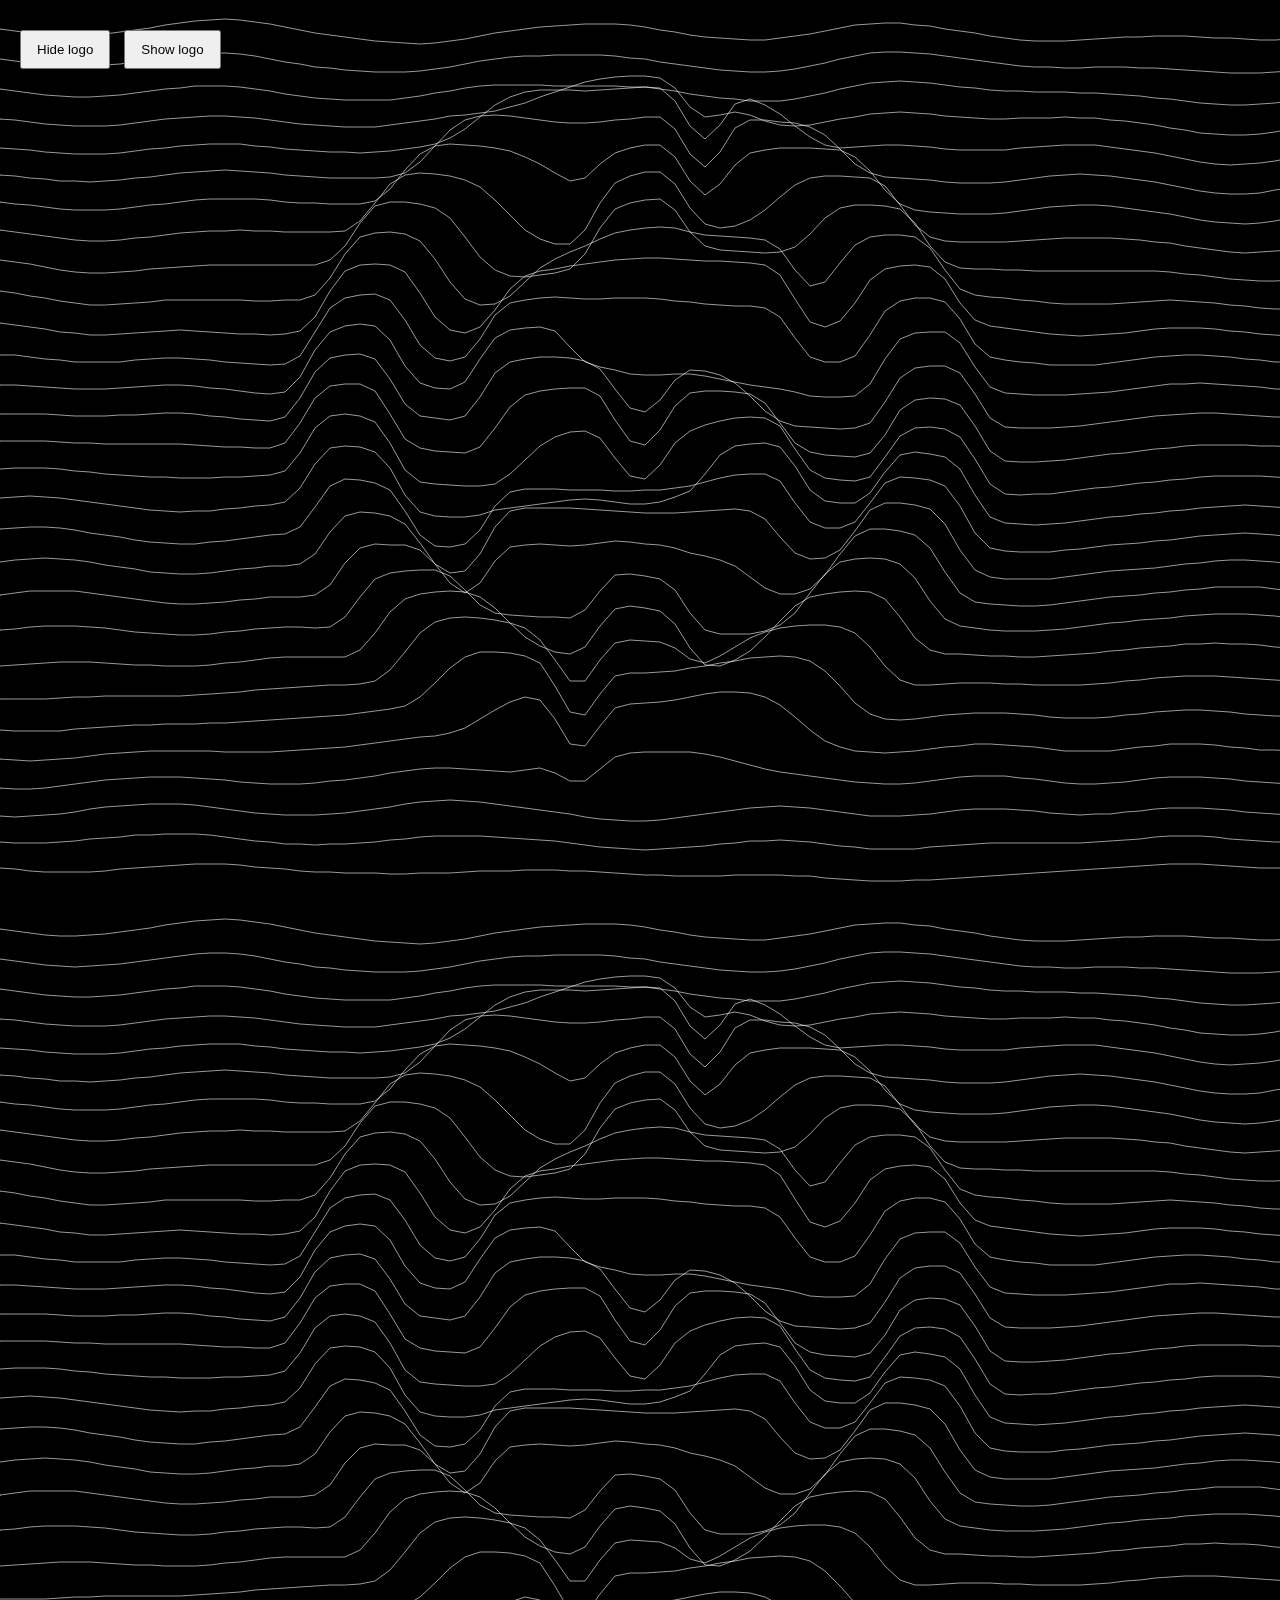
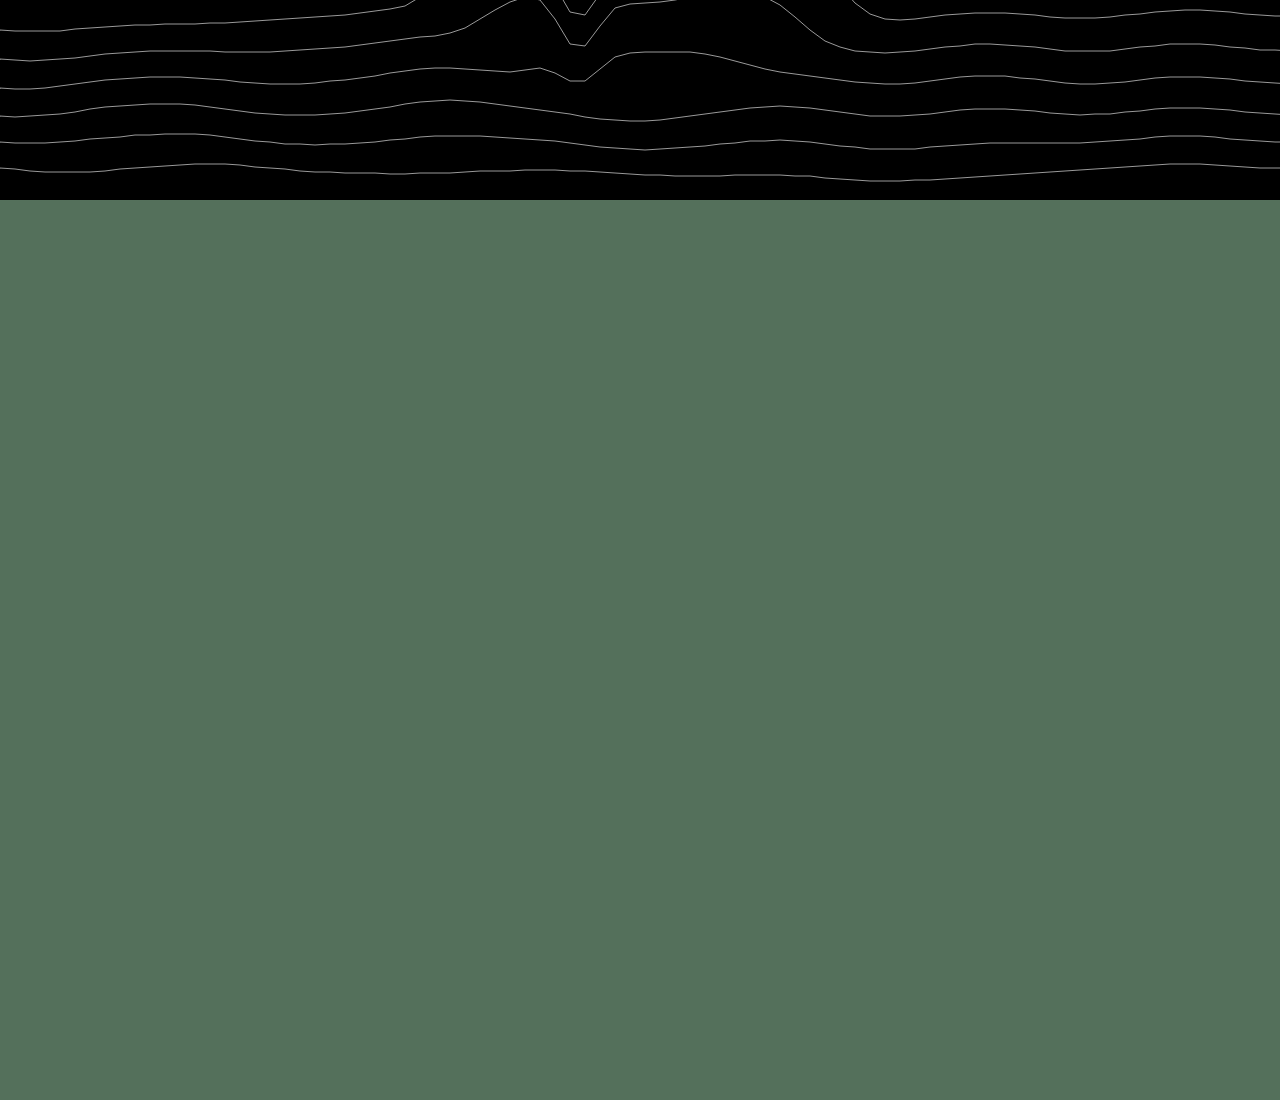
<file: canvasDrawer/index.html>
<!DOCTYPE html>
<html lang="en">
<head>
    <meta charset="UTF-8">
    <meta http-equiv="X-UA-Compatible" content="IE=edge">
    <meta name="viewport" content="width=device-width, initial-scale=1.0">
    <title>Document</title>
    <link rel="stylesheet" href="./styles.css">
    <script src="https://cdnjs.cloudflare.com/ajax/libs/gsap/3.11.5/gsap.min.js"></script>
</head>
<body>

    <header>
        <button class="ctrl-btn ctrl-btn--hide">Hide logo</button>
        <button  class="ctrl-btn ctrl-btn--show">Show logo</button>
    </header>
    
    <section class="section section__black-bg">
        <div class="section__bg">
            <canvas></canvas>
        </div>
    </section>
    
    <section class="section section__black-bg">
        <div class="section__bg">
            <canvas></canvas>
        </div>
    </section>

    <section class="section"></section>

    <script src='./perlin.js'></script>
    <script src="./main.js"></script>
</body>
</html>
</file>
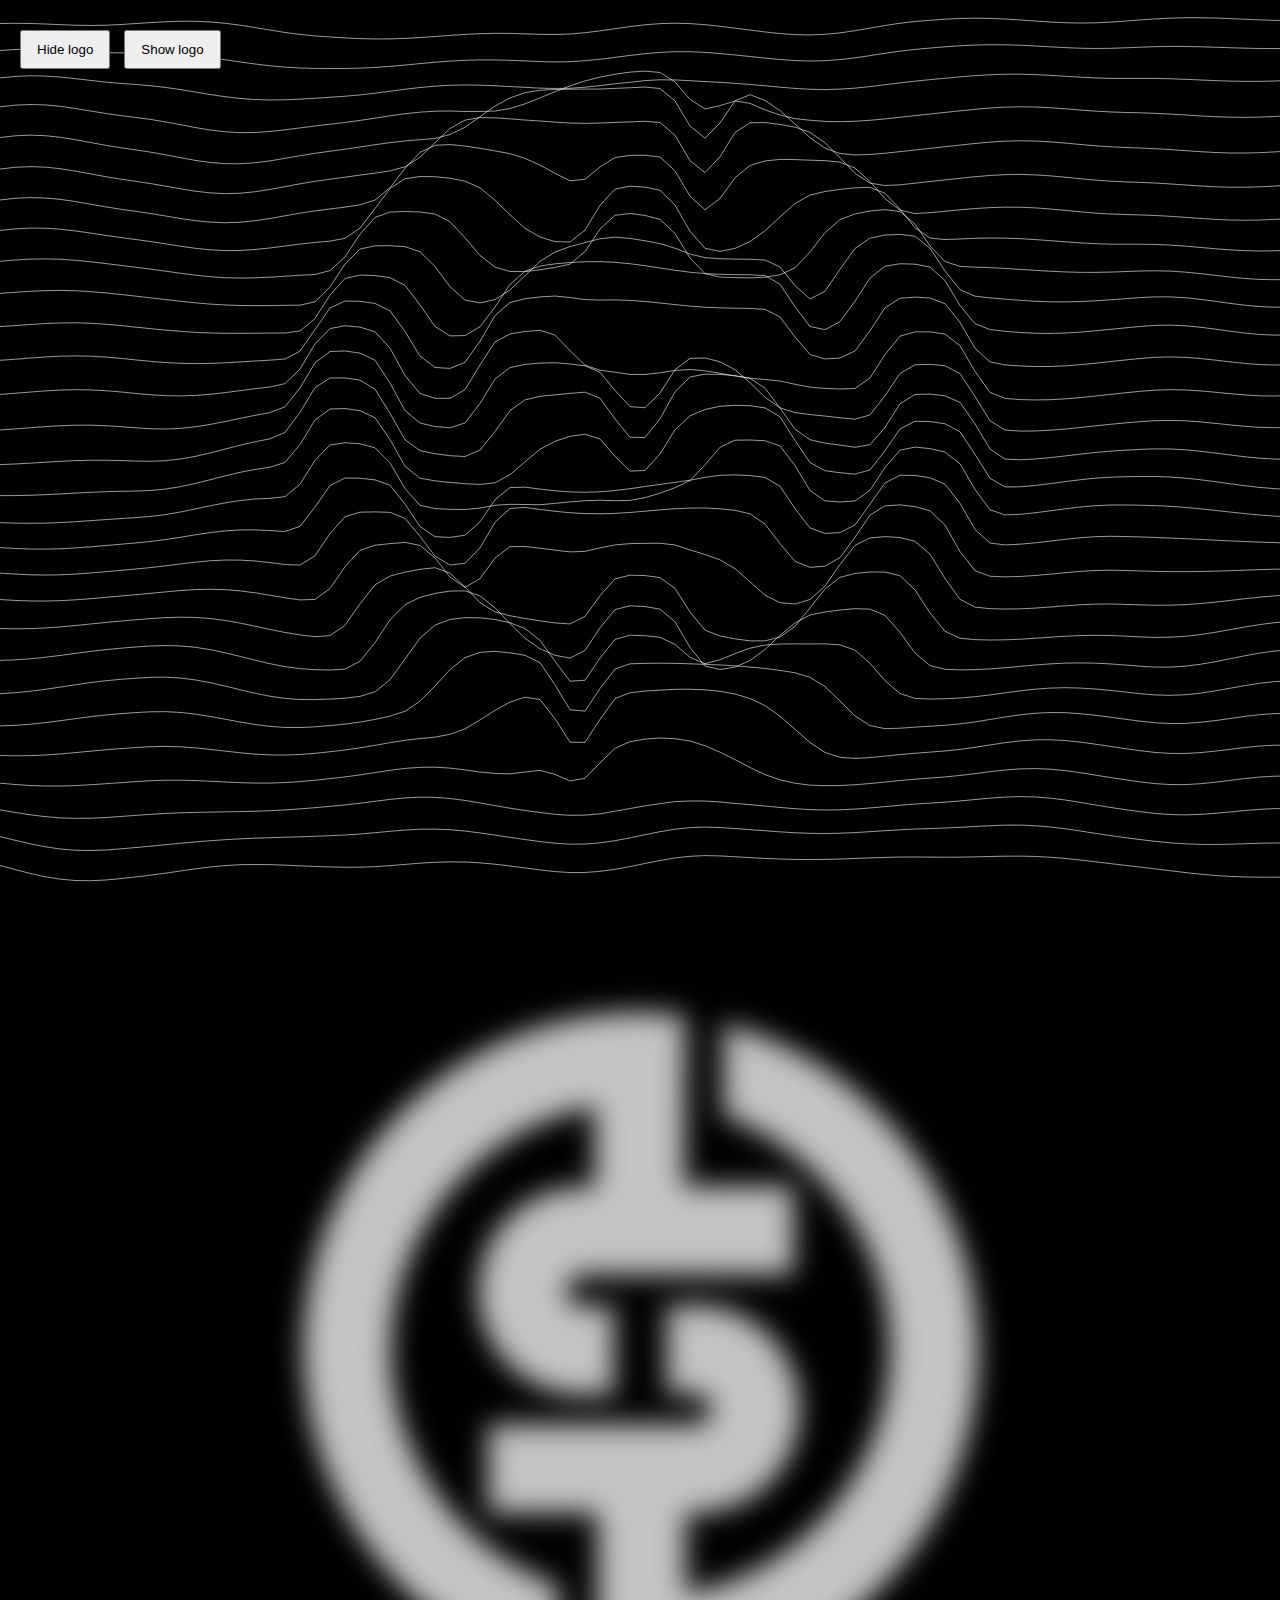
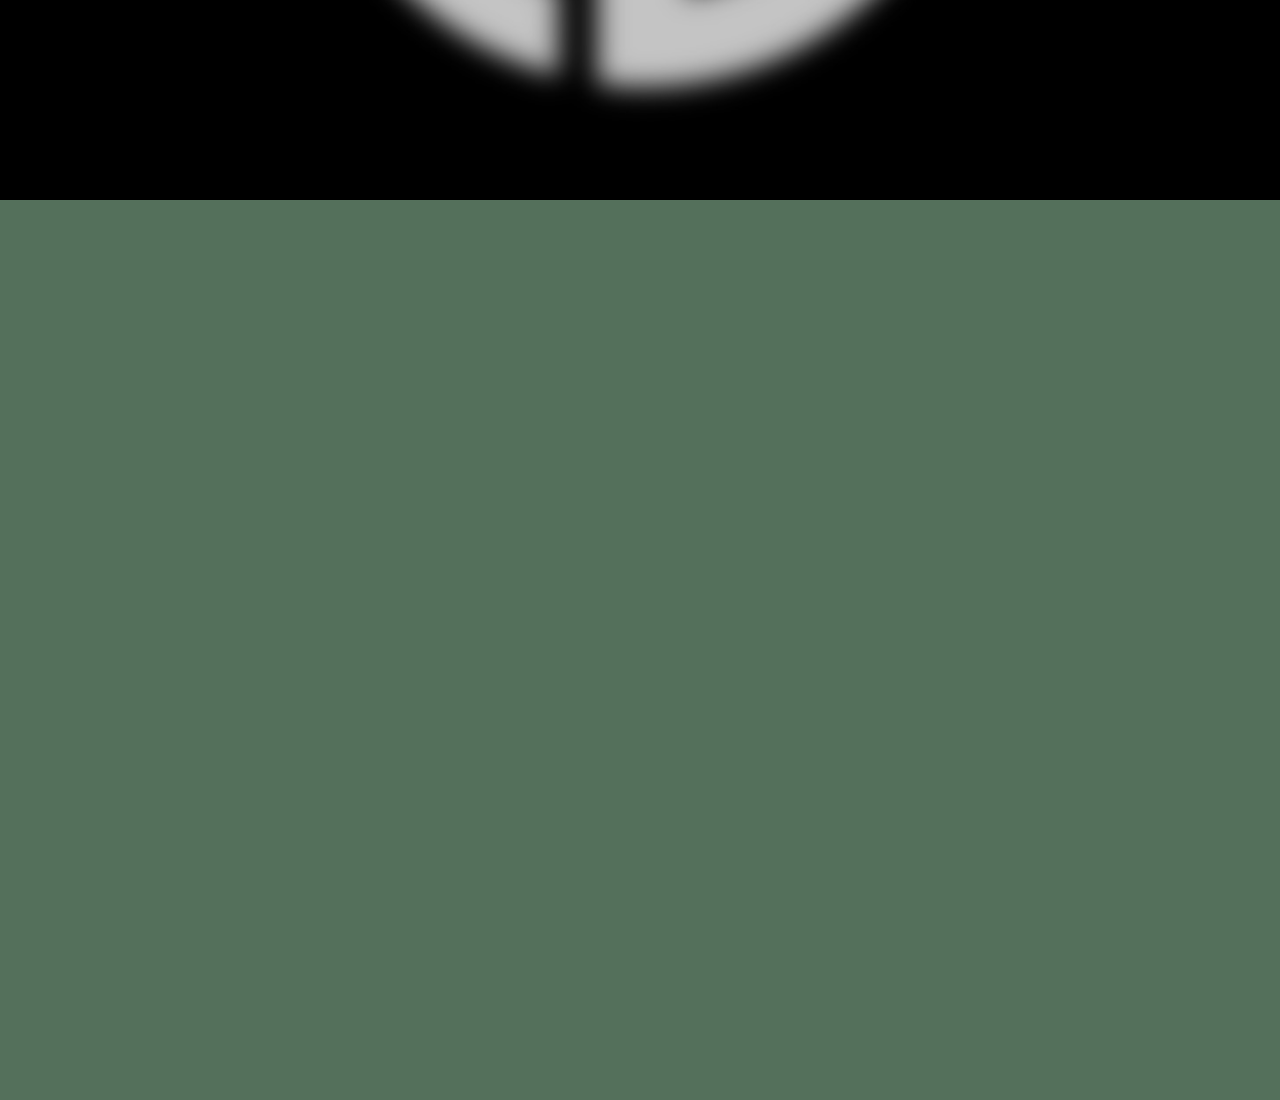
<file: svgDrawer/index.html>
<!DOCTYPE html>
<html lang="en">
<head>
    <meta charset="UTF-8">
    <meta http-equiv="X-UA-Compatible" content="IE=edge">
    <meta name="viewport" content="width=device-width, initial-scale=1.0">
    <title>Document</title>
    <link rel="stylesheet" href="./styles.css">
    <script src="https://cdnjs.cloudflare.com/ajax/libs/gsap/3.11.5/gsap.min.js"></script>
</head>
<body>

    <header>
        <button class="ctrl-btn ctrl-btn--hide">Hide logo</button>
        <button  class="ctrl-btn ctrl-btn--show">Show logo</button>
    </header>
    
    <section class="section section__black-bg">
        <div class="section__bg">
            <svg width="100%" height="100%" xmlns="http://www.w3.org/2000/svg">
                <path stroke-width=1 stroke="#ffffff" stroke-opacity="0.6"/>
            </svg>
        </div>
    </section>
    
    <section class="section section__black-bg">
        <div class="section__bg">
            <canvas class="temp-canvas"></canvas>
        </div>
    </section>

    <section class="section"></section>

    <script src='./perlin.js'></script>
    <script src="./main.js"></script>
</body>
</html>
</file>
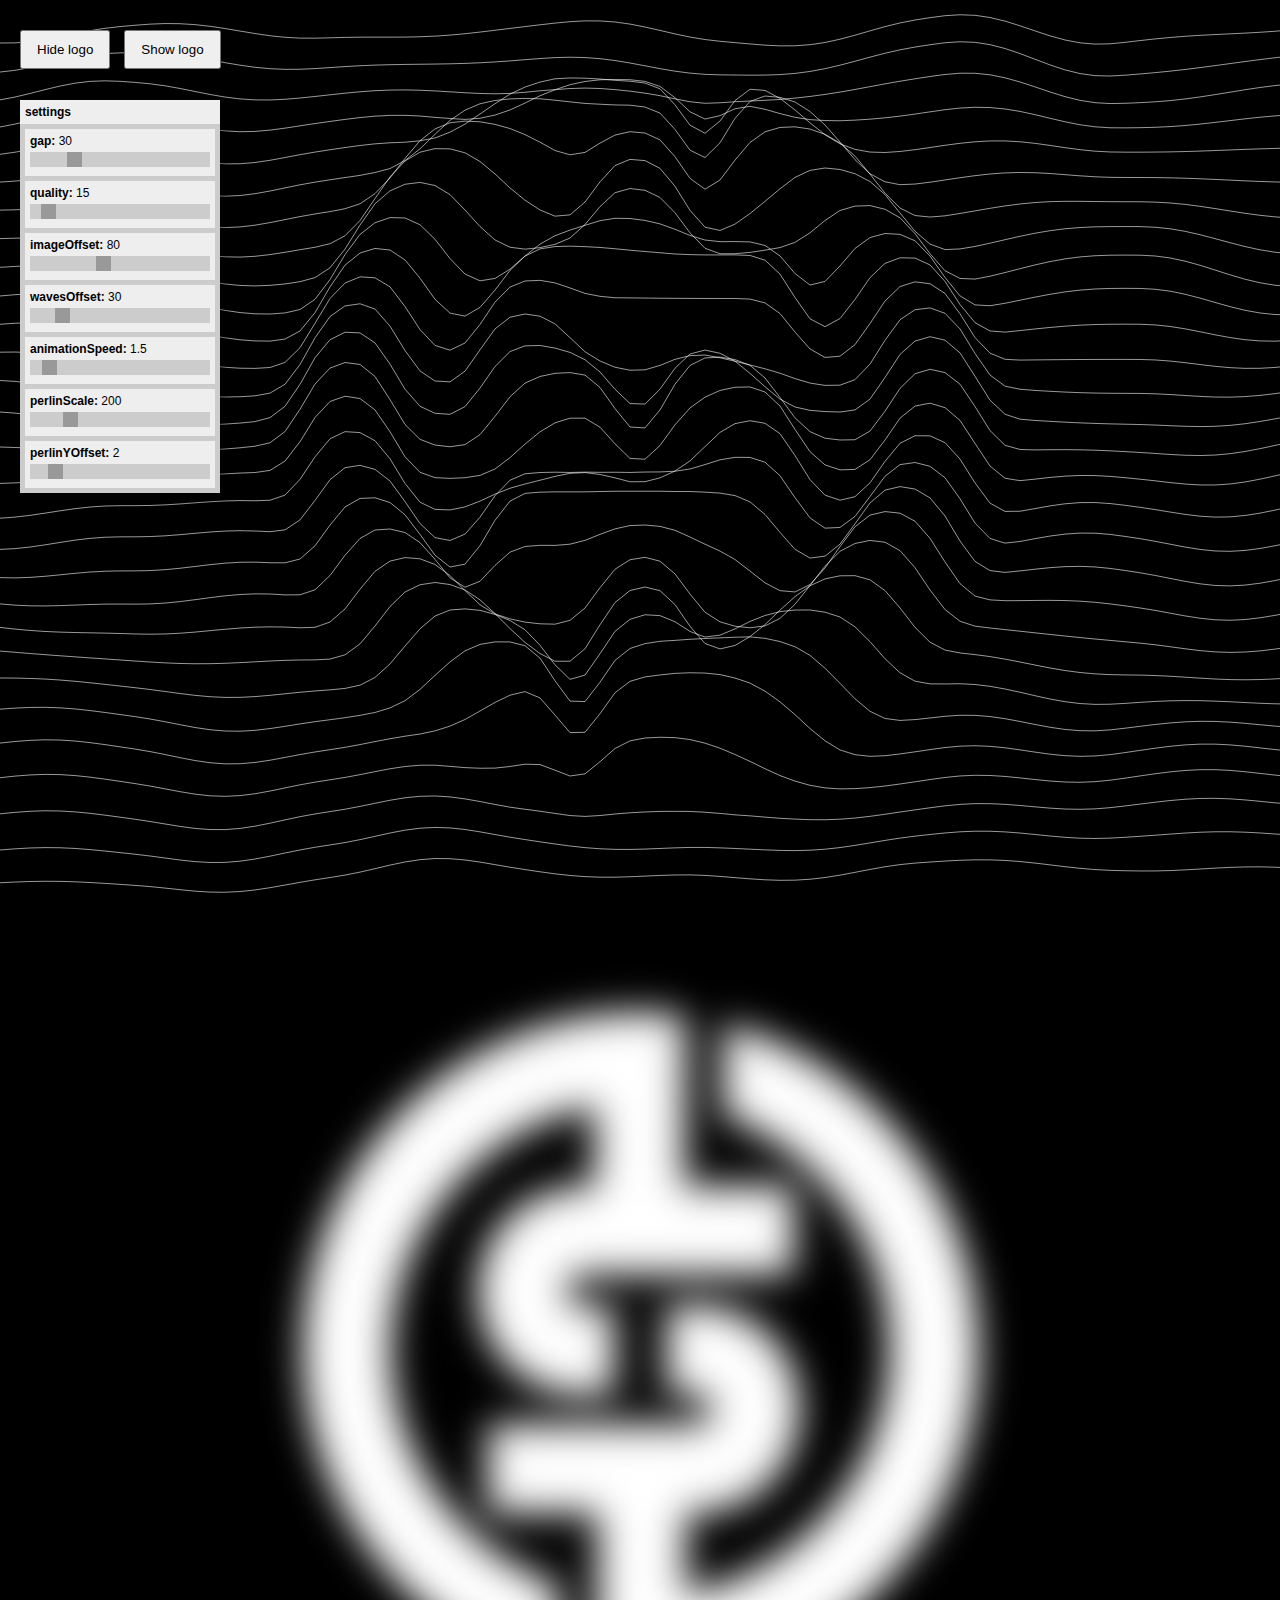
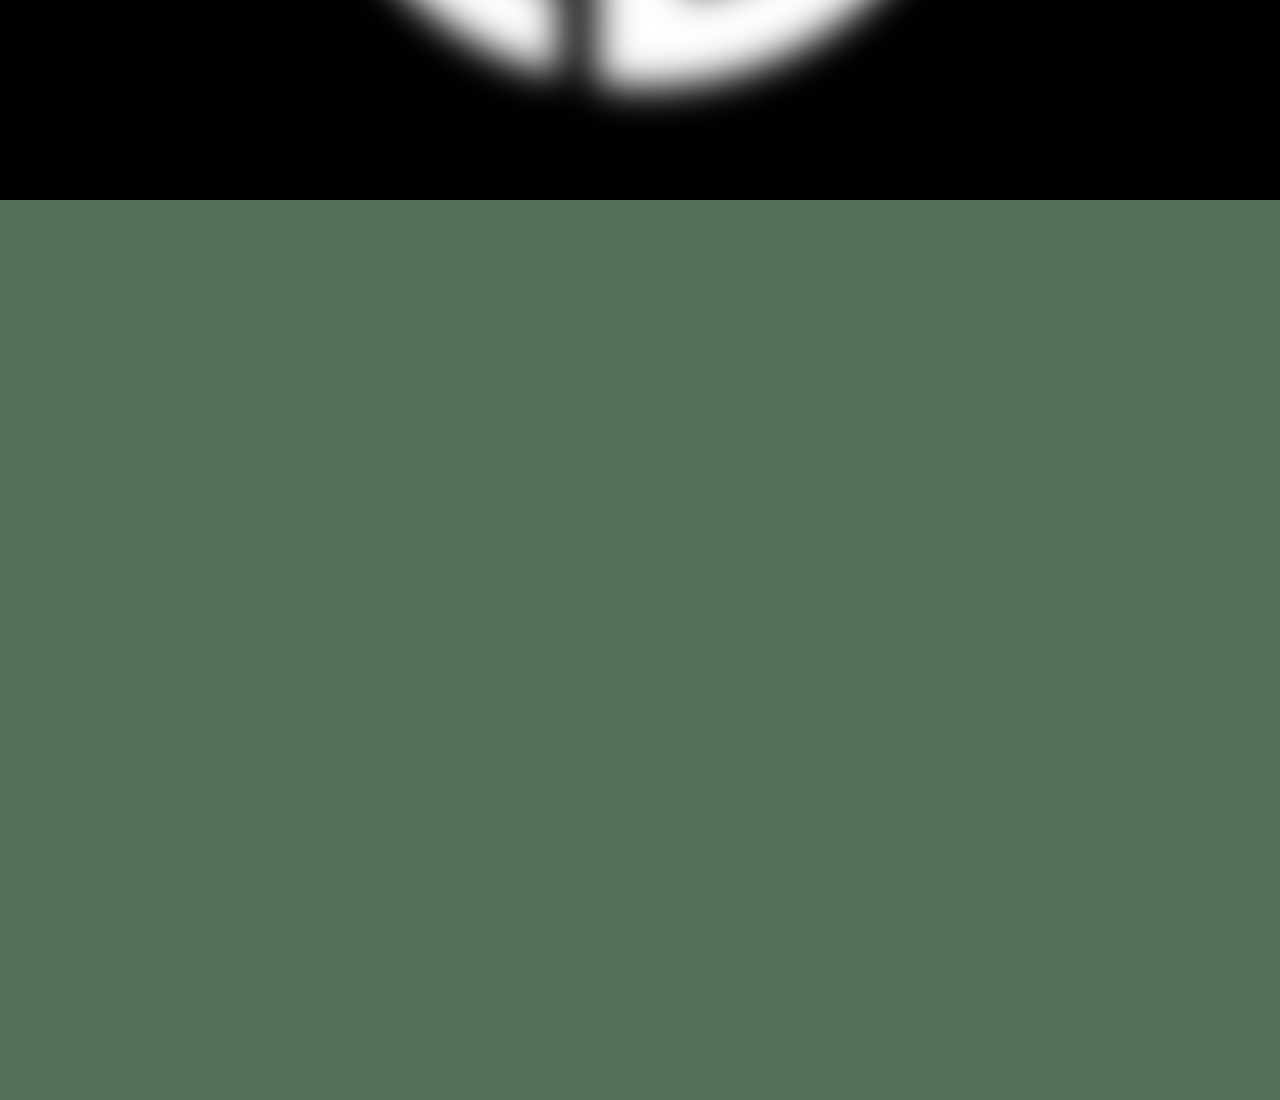
<file: svgDrawerNewPerlin/index.html>
<!DOCTYPE html>
<html lang="en">
<head>
    <meta charset="UTF-8">
    <meta http-equiv="X-UA-Compatible" content="IE=edge">
    <meta name="viewport" content="width=device-width, initial-scale=1.0">
    <title>Document</title>
    <link rel="stylesheet" href="./styles.css">
    <link rel="stylesheet" href="./vendors/quicksettings.css">
    <script src="https://cdnjs.cloudflare.com/ajax/libs/gsap/3.11.5/gsap.min.js"></script>
    <script src="./vendors/quicksettings.js"></script>
</head>
<body>

    <header>
        <button class="ctrl-btn ctrl-btn--hide">Hide logo</button>
        <button  class="ctrl-btn ctrl-btn--show">Show logo</button>
    </header>
    
    <section class="section section__black-bg">
        <div class="section__bg">
            <svg width="100%" height="100%" xmlns="http://www.w3.org/2000/svg">
                <path stroke-width=1 stroke="#ffffff" stroke-opacity="0.6"/>
            </svg>
        </div>
    </section>
    
    <section class="section section__black-bg">
        <div class="section__bg">
            <canvas class="temp-canvas"></canvas>
        </div>
    </section>

    <section class="section"></section>

    <script src='./perlin.js'></script>
    <script src="./main.js"></script>
</body>
</html>
</file>
<file: canvasDrawer/styles.css>
body,
html {
    padding: 0;
    margin: 0;
}

.section {
    height: 100vh;
    background-color: rgb(84, 112, 91);
    position: relative;
}

.section__black-bg {
    background-color: #000;
}

.section__bg {
    position: absolute;
    top: 0;
    left: 0;
    right: 0;
    bottom: 0;
}

.section__bg canvas {
    width: 100%;
    height: 100%;
}

header {
    position: absolute;
    top: 30px;
    left: 20px;
    right: 20px;
    z-index: 2;
}

.ctrl-btn {
    padding: 10px 15px;
    margin-right: 10px;
}
</file>
<file: svgDrawer/styles.css>
body,
html {
    padding: 0;
    margin: 0;
}

.section {
    height: 100vh;
    background-color: rgb(84, 112, 91);
    position: relative;
}

.section__black-bg {
    background-color: #000;
}

.section__bg {
    position: absolute;
    top: 0;
    left: 0;
    right: 0;
    bottom: 0;
}

.section__bg canvas {
    width: 100%;
    height: 100%;
}

header {
    position: absolute;
    top: 30px;
    left: 20px;
    right: 20px;
    z-index: 2;
}

.ctrl-btn {
    padding: 10px 15px;
    margin-right: 10px;
}
</file>
<file: svgDrawerNewPerlin/styles.css>
body,
html {
    padding: 0;
    margin: 0;
}

.section {
    height: 100vh;
    background-color: rgb(84, 112, 91);
    position: relative;
}

.section__black-bg {
    background-color: #000;
}

.section__bg {
    position: absolute;
    top: 0;
    left: 0;
    right: 0;
    bottom: 0;
}

.section__bg canvas {
    width: 100%;
    height: 100%;
}

header {
    position: absolute;
    top: 30px;
    left: 20px;
    right: 20px;
    z-index: 2;
}

.ctrl-btn {
    padding: 10px 15px;
    margin-right: 10px;
}
</file>
<file: svgDrawerNewPerlin/vendors/quicksettings.css>
.qs_main {
  background-color: #dddddd;
  text-align: left;
  position: absolute;
  width: 200px;
  font: 12px sans-serif;
  box-shadow: 5px 5px 8px rgba(0, 0, 0, 0.35);
  user-select: none;
  -webkit-user-select: none;
  color: #000000;
  border: none;
}
.qs_content {
  background-color: #cccccc;
  overflow-y: auto;
}
.qs_title_bar {
  background-color: #eeeeee;
  user-select: none;
  -webkit-user-select: none;
  cursor: pointer;
  padding: 5px;
  font-weight: bold;
  border: none;
  color: #000000;
}
.qs_container {
  margin: 5px;
  padding: 5px;
  background-color: #eeeeee;
  border: none;
  position: relative;
}
.qs_container_selected {
  border: none;
  background-color: #ffffff;
}
/*========== range ==========*/
.qs_range {
  -webkit-appearance: none;
  -moz-appearance: none;
  width: 100%;
  height: 17px;
  padding: 0px;
  margin: 0px;
  background-color: transparent;
  border: none;
  -webkit-box-sizing: border-box;
  -moz-box-sizing: border-box;
  box-sizing: border-box;
}
.qs_range:focus {
  outline: none;
  border: none;
}
.qs_range::-webkit-slider-runnable-track {
  width: 100%;
  height: 15px;
  cursor: pointer;
  background: #cccccc;
  -webkit-border-radius: 0;
  -moz-border-radius: 0;
  border-radius: 0;
}
.qs_range:focus::-webkit-slider-runnable-track {
  background: #cccccc;
}
.qs_range::-webkit-slider-thumb {
  -webkit-appearance: none;
  height: 15px;
  width: 15px;
  -webkit-border-radius: 0;
  -moz-border-radius: 0;
  border-radius: 0;
  background: #999999;
  cursor: pointer;
  margin-top: 0px;
}
.qs_range::-moz-range-track {
  width: 100%;
  height: 15px;
  cursor: pointer;
  background: #cccccc;
  -webkit-border-radius: 0;
  -moz-border-radius: 0;
  border-radius: 0;
}
.qs_range::-moz-range-thumb {
  height: 15px;
  width: 15px;
  border: none;
  -webkit-border-radius: 0;
  -moz-border-radius: 0;
  border-radius: 0;
  background: #999999;
  cursor: pointer;
}
.qs_range::-ms-track {
  width: 100%;
  height: 15px;
  cursor: pointer;
  visibility: hidden;
  background: transparent;
}
.qs_range::-ms-thumb {
  height: 15px;
  width: 15px;
  -webkit-border-radius: 0;
  -moz-border-radius: 0;
  border-radius: 0;
  background: #999999;
  cursor: pointer;
  border: none;
}
.qs_range::-ms-fill-lower {
  background: #cccccc;
  -webkit-border-radius: 0;
  -moz-border-radius: 0;
  border-radius: 0;
}
.qs_range:focus::-ms-fill-lower {
  background: #cccccc;
}
.qs_range::-ms-fill-upper {
  background: #cccccc;
  -webkit-border-radius: 0;
  -moz-border-radius: 0;
  border-radius: 0;
}
.qs_range:focus::-ms-fill-upper {
  background: #cccccc;
}
/*========== end range ==========*/
.qs_button {
  background-color: #f6f6f6;
  color: #000000;
  height: 30px;
  border: 1px solid #aaaaaa;
  font: 12px sans-serif;
}
.qs_button:active {
  background-color: #ffffff;
  border: 1px solid #aaaaaa;
}
.qs_button:focus {
  border: 1px solid #aaaaaa;
  outline: none;
}
.qs_checkbox {
  cursor: pointer;
  display: inline;
}
.qs_checkbox input {
  position: absolute;
  left: -99999px;
}
.qs_checkbox span {
  height: 16px;
  width: 100%;
  display: block;
  text-indent: 20px;
  background: url('[data-uri]') no-repeat;
}
.qs_checkbox input:checked + span {
  background: url('[data-uri]') no-repeat;
}
.qs_checkbox_label {
  position: absolute;
  top: 7px;
  left: 30px;
}
.qs_label {
  margin-bottom: 3px;
  user-select: none;
  -webkit-user-select: none;
  cursor: default;
  font: 12px sans-serif;
}
.qs_text_input {
  -webkit-box-sizing: border-box;
  -moz-box-sizing: border-box;
  box-sizing: border-box;
  width: 100%;
  padding: 0 0 0 5px;
  height: 24px;
  border: 1px inset #ffffff;
  background-color: #ffffff;
  color: #000000;
  font-size: 12px;
}
.qs_text_input:focus {
  outline: none;
  background: #ffffff;
  border: 1px inset #ffffff;
}
.qs_select {
  background: url('[data-uri]') no-repeat right #f6f6f6;
  -webkit-appearance: none;
  -moz-appearance: none;
  appearance: none;
  color: #000000;
  width: 100%;
  height: 24px;
  border: 1px solid #aaaaaa;
  -webkit-border-radius: 0;
  -moz-border-radius: 0;
  border-radius: 0;
  padding: 0 5px;
  -moz-outline: none;
  font-size: 14px;
}
.qs_select option {
  font-size: 14px;
}
.qs_select::-ms-expand {
  display: none;
}
.qs_select:focus {
  outline: none;
}
.qs_number {
  height: 24px;
}
.qs_image {
  width: 100%;
}
.qs_progress {
  width: 100%;
  height: 15px;
  background-color: #cccccc;
  border: none;
  -webkit-box-sizing: border-box;
  -moz-box-sizing: border-box;
  box-sizing: border-box;
}
.qs_progress_value {
  height: 100%;
  background-color: #999999;
}
.qs_textarea {
  -webkit-box-sizing: border-box;
  -moz-box-sizing: border-box;
  box-sizing: border-box;
  resize: vertical;
  width: 100%;
  padding: 3px 5px;
  border: 1px inset #ffffff;
  background-color: #ffffff;
  color: #000000;
  font-size: 12px;
}
.qs_textarea:focus {
  outline: none;
  background: #ffffff;
  border: 1px inset #ffffff;
}
.qs_color {
  position: absolute;
  left: -999999px;
}
.qs_color_label {
  width: 100%;
  height: 20px;
  display: block;
  border: 1px solid #aaaaaa;
  cursor: pointer;
  padding: 0 0 0 5px;
  -webkit-box-sizing: border-box;
  -moz-box-sizing: border-box;
  box-sizing: border-box;
}
.qs_file_chooser {
  position: absolute;
  left: -999999px;
}
.qs_file_chooser_label {
  background-color: #f6f6f6;
  color: #000000;
  height: 30px;
  border: 1px solid #aaaaaa;
  font: 12px sans-serif;
  width: 100%;
  display: block;
  cursor: pointer;
  padding: 7px;
  -webkit-box-sizing: border-box;
  -moz-box-sizing: border-box;
  box-sizing: border-box;
  white-space: nowrap;
  overflow: hidden;
  text-overflow: ellipsis;
}
</file>
